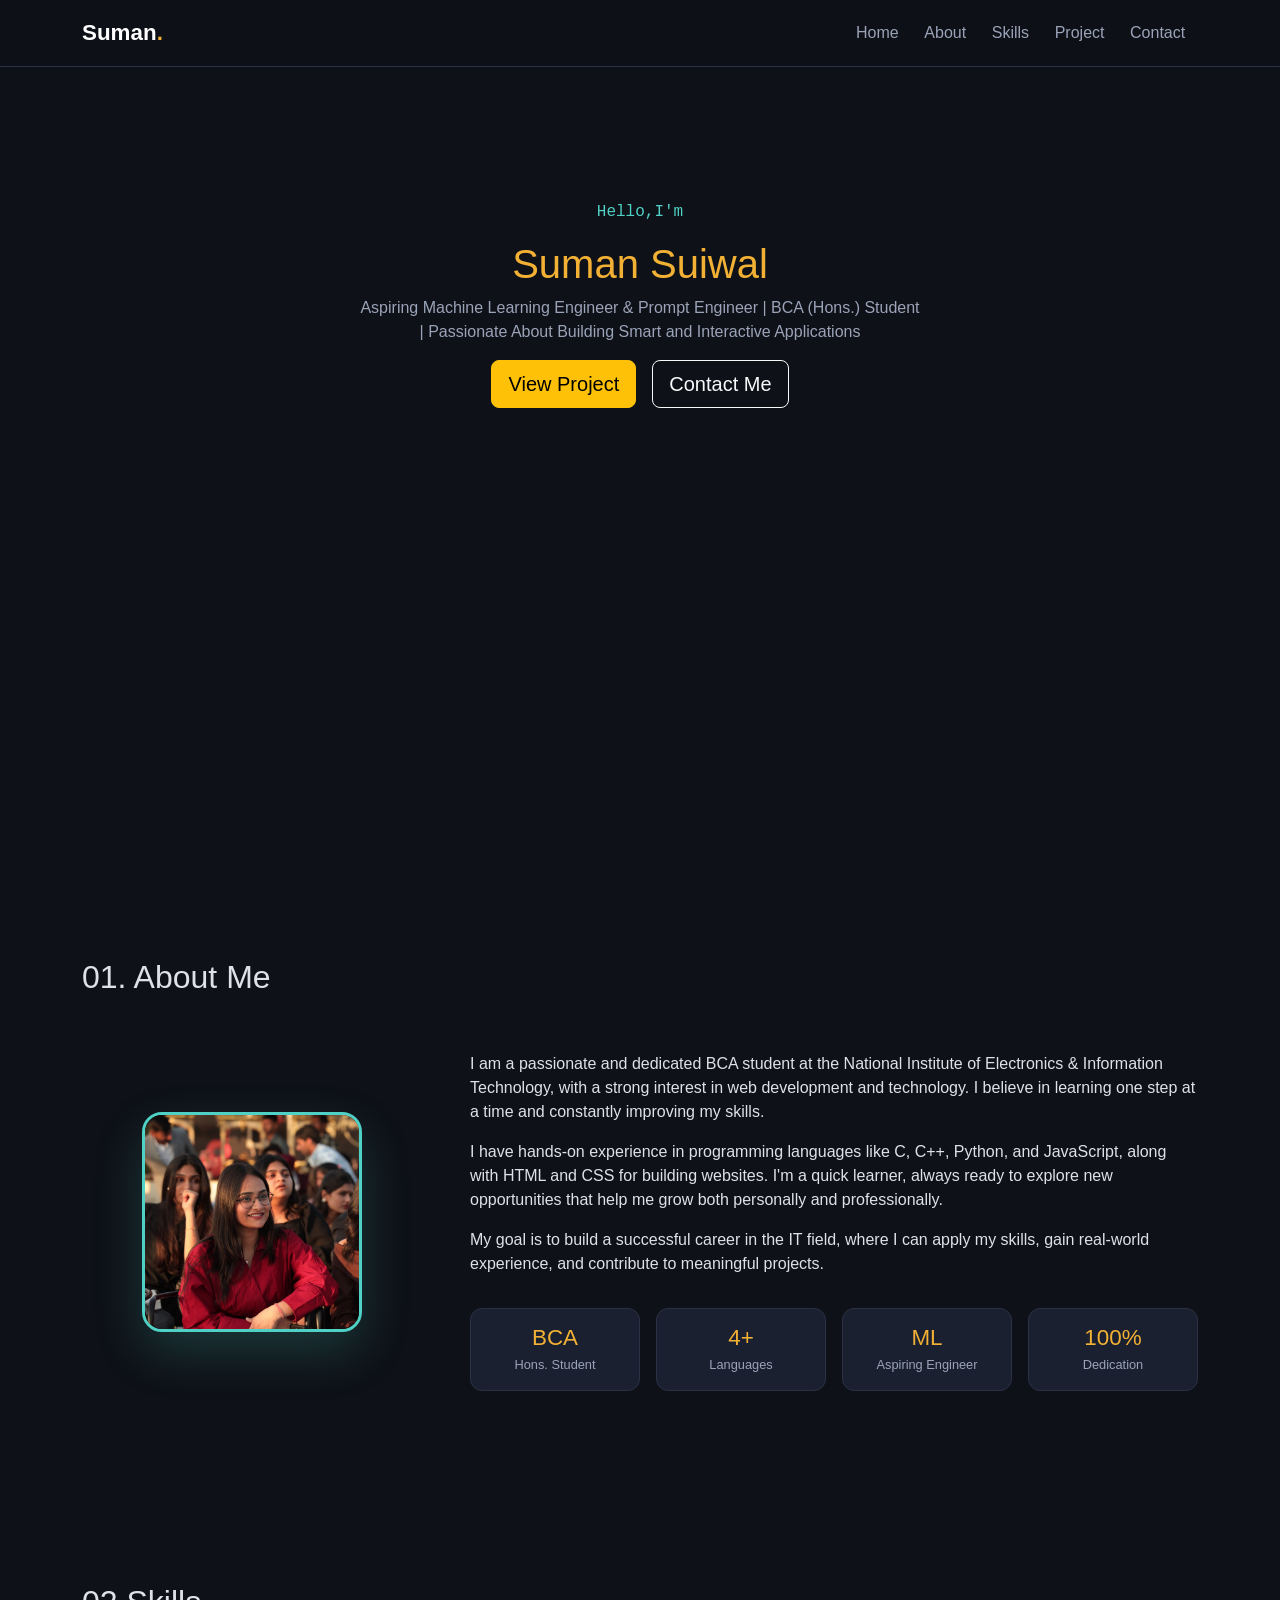
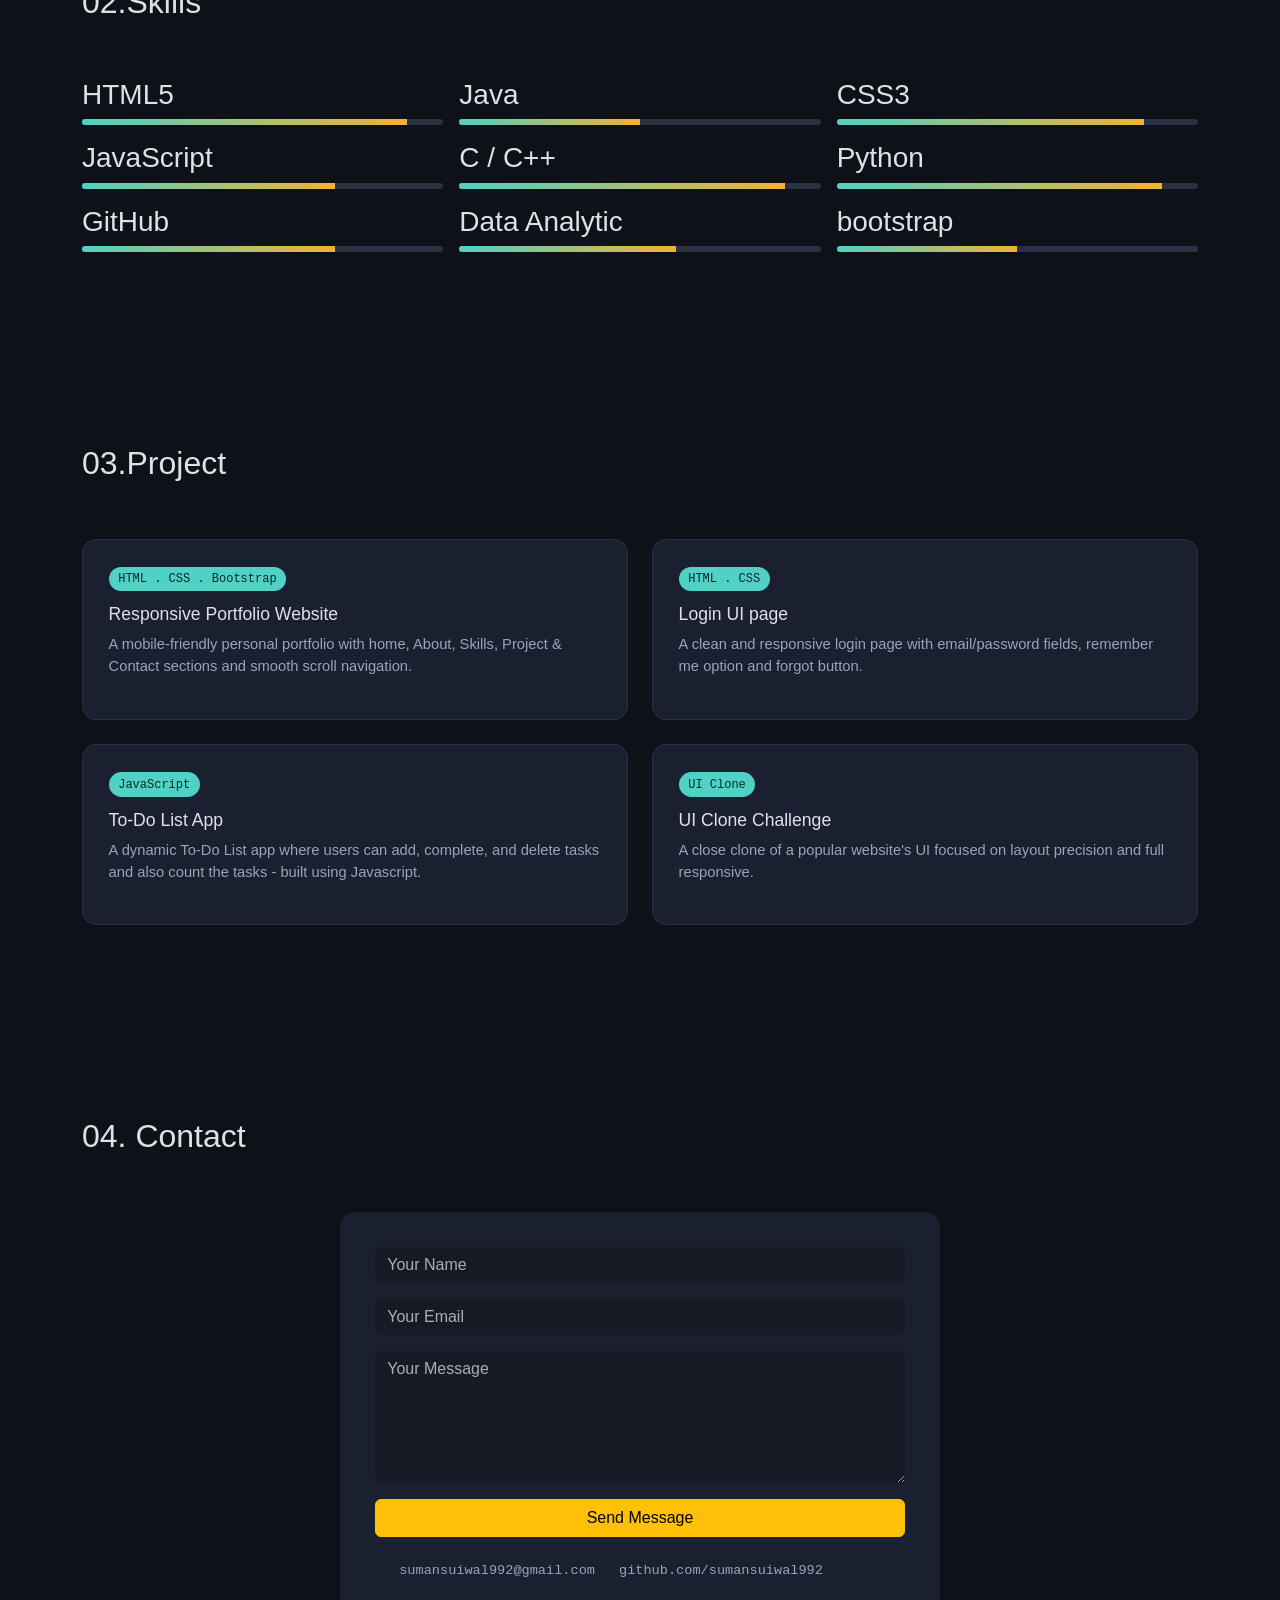
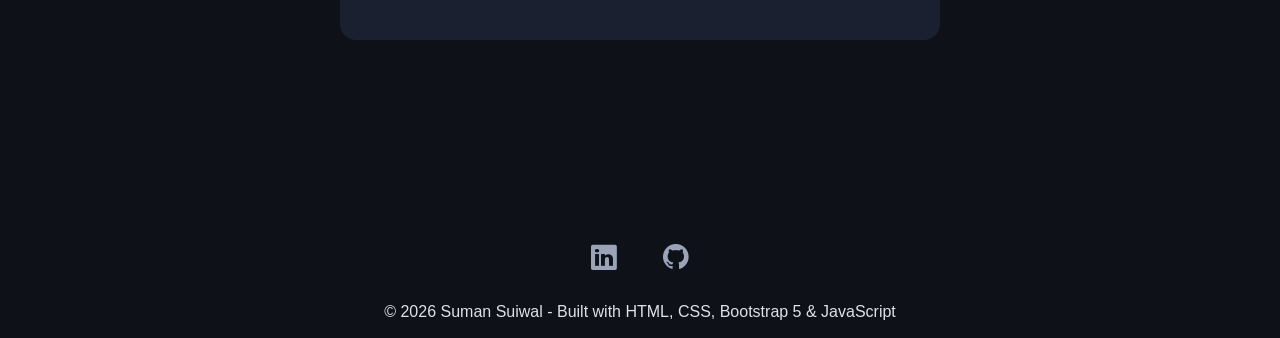
<file: index.html>
<!DOCTYPE html>
<html lang="en"data-bs-theme="dark">
<head>
  <link href="https://cdn.jsdelivr.net/npm/bootstrap@5.3.3/dist/css/bootstrap.min.css" rel="stylesheet">
  <link rel="stylesheet" href="https://cdn.jsdelivr.net/npm/bootstrap-icons@1.11.3/font/bootstrap-icons.css">
  <link rel="stylesheet"href="style.css">
    <meta charset="UTF-8">
    <meta name="viewport" content="width=device-width, initial-scale=1.0">
    <title>Portfolio website</title>
</head>
<body>
    <!--Navigation bar -->
    <header>
    <nav class="navbar navbar-expand-lg fixed-top">
        <div class="container">
           <a class="navbar-brand"href="#Home">Suman<span>.</span></a>
           <button class="navbar-toggler"type="button"data-bs-toggle="collapse"data-bs-target="#navMenu"><span class="navbar-toggler-icon"></span></button>
           <div class="collapse navbar-collapse justify-content-end"id="navMenu">
            <ul class="navbar-nav">
            <li class="nav-item"><a class="nav-link" href="#Home">Home</a></li>
            <li class="nav-item"><a class="nav-link" href="#About">About</a></li>
            <li class="nav-item"><a class="nav-link" href="#Skills">Skills</a></li>
            <li class="nav-item"><a class="nav-link" href="#Project">Project</a></li>
            <li class="nav-item"><a class="nav-link" href="#Contact">Contact</a></li>
            </ul>
            </div>
        </div>
    </nav>
    </header>
    <div id="Home" class="homePage d-flex align-item-center text-center">
  <div class="container">
    <p class="hi">Hello,I'm</p>
    <h1><span class="name">Suman Suiwal</span></h1>
    <p class="title mx-auto">
      Aspiring Machine Learning Engineer &amp; Prompt Engineer | BCA (Hons.) Student | Passionate About Building Smart and Interactive Applications
    </p>
    <div class="d-flex justify-content-center gap-3 flex-wrap">
      <a href="#Project" class="btn btn-warning btn-lg">View Project</a>
      <a href="#Contact" class="btn btn-outline-light btn-lg">Contact Me</a>
  </div>
  </div>
  </div>
     <br><br>
       <!--About Me Section-->
<section class="section container pt-0" id="About">
  <h2 class="sec-title"><span class="num">01.</span> About Me</h2>
  <div class="row align-items-center g-5">
  
    <div class="col-lg-4 text-center">
      <img src="img1.jpeg" alt="Suman Suiwal" class="about-img">
    </div>

    <div class="col-lg-8">
      <div class="summary">
        <p>I am a passionate and dedicated BCA student at the National Institute of Electronics &amp; Information Technology, with a strong interest in web development and technology. I believe in learning one step at a time and constantly improving my skills.</p>
        <p>I have hands-on experience in programming languages like C, C++, Python, and JavaScript, along with HTML and CSS for building websites. I'm a quick learner, always ready to explore new opportunities that help me grow both personally and professionally.</p>
        <p>My goal is to build a successful career in the IT field, where I can apply my skills, gain real-world experience, and contribute to meaningful projects.</p>
      </div>

      <!-- Highlight boxes -->
      <div class="row g-3 mt-3">
        <div class="col-6 col-md-3">
          <div class="about-stat">
            <h3>BCA</h3>
            <p>Hons. Student</p>
          </div>
        </div>
        <div class="col-6 col-md-3">
          <div class="about-stat">
            <h3>4+</h3>
            <p>Languages</p>
          </div>
        </div>
        <div class="col-6 col-md-3">
          <div class="about-stat">
            <h3>ML</h3>
            <p>Aspiring Engineer</p>
          </div>
        </div>
        <div class="col-6 col-md-3">
          <div class="about-stat">
            <h3>100%</h3>
            <p>Dedication</p>
          </div>
        </div>
      </div>
    </div>
  </div>
</section>
      <!--skills section -->
      <section class="section container"id="Skills">
        <h2 class="sec-title"><span class="num">02.</span>Skills</h2>
        <div class="row g-3">
          <div class="col-6 col-md-4">
            <div class="skills-box">
              <h3>HTML5</h3>
<div class="progress"><div class="progress-bar" style="width:90%"></div></div>
      </div>
      </div>
          <div class="col-6 col-md-4">
            <div class="skills-box">
              <h3>Java</h3>
<div class="progress"><div class="progress-bar" style="width:50%"></div></div>
      </div>
      </div>
          <div class="col-6 col-md-4">
            <div class="skills-box">
              <h3>CSS3</h3>
<div class="progress"><div class="progress-bar" style="width:85%"></div></div>
      </div>
      </div>
          <div class="col-6 col-md-4">
            <div class="skills-box">
              <h3>JavaScript</h3>
<div class="progress"><div class="progress-bar" style="width:70%"></div></div>
      </div>
      </div>
          <div class="col-6 col-md-4">
            <div class="skills-box">
              <h3>C / C++</h3>
<div class="progress"><div class="progress-bar" style="width:90%"></div></div>
      </div>
      </div>
          <div class="col-6 col-md-4">
            <div class="skills-box">
              <h3>Python</h3>
<div class="progress"><div class="progress-bar" style="width:90%"></div></div>
      </div>
      </div>
          <div class="col-6 col-md-4">
            <div class="skills-box">
              <h3>GitHub</h3>
<div class="progress"><div class="progress-bar" style="width:70%"></div></div>
      </div>
      </div>
          <div class="col-6 col-md-4">
            <div class="skills-box">
              <h3>Data Analytic</h3>
<div class="progress"><div class="progress-bar" style="width:60%"></div></div>
      </div>
      </div>
          <div class="col-6 col-md-4">
            <div class="skills-box">
              <h3>bootstrap</h3>
<div class="progress"><div class="progress-bar" style="width:50%"></div></div>
      </div>
      </div>

      </div>
      </section>
      <!--Project-->
      <section class="section container" id="Project">
        <h2 class="sec-title"><span class="num">03.</span>Project</h2>
        <div class="row g-4">
          <div class="col-md-6">
            <div class="project-card">
              <span class="tag">HTML . CSS . Bootstrap</span>
              <h3>Responsive Portfolio Website</h3>
              <p>A mobile-friendly personal portfolio with home, About, Skills, Project &amp; Contact sections and smooth scroll navigation.</p>
            </div>
          </div>
          <div class="col-md-6">
            <div class="project-card">
              <span class="tag">HTML . CSS </span>
              <h3>Login UI page</h3>
              <p>A clean and responsive login page with email/password fields,  remember me option and forgot button.</p>
            </div>
          </div>
          <div class="col-md-6">
            <div class="project-card">
              <span class="tag">JavaScript</span>
              <h3>To-Do List App</h3>
              <p>A dynamic To-Do List app where users can  add, complete, and delete tasks and also count the tasks - built using Javascript.</p>
            </div>
          </div>
          <div class="col-md-6">
            <div class="project-card">
              <span class="tag">UI Clone</span>
              <h3>UI Clone Challenge</h3>
              <p>A close clone of a popular website's UI focused on layout precision and full responsive.</p>
            </div>
          </div>
      </section>

    <!--Contact section-->
    <section class="section container"id="Contact">
      <h2 class="sec-title"><span class="num">04.</span> Contact</h2>
      <div class="contact-box mx-auto">
        <form id="contactForm">
          <div class="mb-3">
            <input type="text"class="form-control"placeholder="Your Name"required>
          </div>
          <div class="mb-3">
            <input type="email"class="form-control"placeholder="Your Email"required>
          </div>
          <div class="mb-3">
            <textarea class="form-control" rows="5" placeholder="Your Message"required></textarea>
          </div>
          <button type="submit" class="btn btn-warning w-100">Send Message</button>
        </form>
        <p class="msg"id="formMsg">Message sent - thank you! I'll get back to you soon</p>
        <div class="contact-info">
          <a href="mailto:sumansuiwal992@gmail.com">sumansuiwal992@gmail.com</a>
          <a href="https://github.com/sumansuiwal992" target="_blank">github.com/sumansuiwal992</a>
        </div>
      </div>
    </section>
    <!--Footer section-->
    <footer class="text-center">
      <div class="social-icons mb-3">
        <a href="https://www.linkedin.com/in/suman-suiwal" target="_blank" class="social-link">
        <i class="bi bi-linkedin"></i>
      </a>
        <a href="https://github.com/sumansuiwal992" target="_blank" class="social-link">
        <i class="bi bi-github"></i>
        </a>
      </div>
      <p>&copy; <span id="year"></span> Suman Suiwal - Built with HTML, CSS, Bootstrap 5 &amp; JavaScript</p>
    </footer>
   <!-- Bootstrap JS -->
<script src="https://cdn.jsdelivr.net/npm/bootstrap@5.3.3/dist/js/bootstrap.bundle.min.js"></script>
<script>
  document.getElementById('year').textContent = new Date().getFullYear();

  // Close mobile menu on link click
  document.querySelectorAll('#navMenu .nav-link').forEach(link => {
    link.addEventListener('click', () => {
      const nav = document.getElementById('navMenu');
      if (nav.classList.contains('show')) {
        new bootstrap.Collapse(nav).toggle();
      }
    });
  });
// Contact form (demo only)
  document.getElementById('contactForm').addEventListener('submit', function (e) {
    e.preventDefault();
    document.getElementById('formMsg').style.display = 'block';
    this.reset();
  });
</script>
</body>
</html>
</file>
<file: style.css>
:root{
  --bg:#0e1117;
  --bg-soft:#151a24;
  --card:#1a2030;
  --line:#2a3145;
  --muted:#9aa3b8;
  --accent:#4fd1c5;
  --accent2:#f2b134;
}
body{
    background:var(--bg);
    font-family: 'Poppins',sans-serif;
}
html{
    scroll-behavior: smooth;
}
.navbar{
     background:rgba(14,17,23,0.9); backdrop-filter:blur(8px); border-bottom:1px solid var(--line); }
.navbar-brand{
    font-weight: 700;
    font-size: 1.4rem;
}
.navbar-brand span {
    color: var(--accent2);
}
.nav-link{
    color: var(--muted)!important;
    margin:0.3rem;
}
.nav-link:hover{
    color: var(--accent)!important;
}

.homePage{ 
    min-height:100vh; 
    padding-top:200px;
     position:relative;
     }
  .hi{
     color:var(--accent); 
     font-family:monospace; 
    }
.name{ color:var(--accent2);
 }
.title{
     color:var(--muted); 
     max-width:560px;
      margin-bottom:1rem; 
    }  
.section{
    margin-top:10px;
    margin-bottom:15%;
}
.about-img{
  width:220px;
  height:220px;
  object-fit:cover;
  border-radius:20px;
  border:3px solid var(--accent);
  box-shadow:0 20px 50px rgba(79,209,197,0.2);
}
.about-stat{
  background:var(--card);
  border:1px solid var(--line);
  border-radius:12px;
  padding:1rem;
  text-align:center;
  transition:.25s;
}
.about-stat:hover{
  border-color:var(--accent2);
  transform:translateY(-4px);
}
.about-stat h3{
  color:var(--accent2);
  font-size:1.4rem;
  margin-bottom:.2rem;
}
.about-stat p{
  color:var(--muted);
  font-size:.8rem;
  margin:0;
}
.sec-title{
    margin-bottom:5%;
}
.Skills-box{
    background:var(--card);
    border:1px soild var(--line);
    border-radius:12px;
    padding:1.3rem;
    transition: 25s;
}
.Skills-box:hover{
    border-color:var(--accent);
    transform:translateY(-4px);
}
.Skills-box h3{
    font-size:1.0rem;
    margin-bottom:.7rem;
    font-weight:500;
}
.progress{
    height:6px;
    background:var(--line);
}
.progress-bar{
    background:linear-gradient(90deg,var(--accent),var(--accent2));
}

.project-card{
     background:var(--card); 
     border:1px solid var(--line); 
     border-radius:14px; 
     padding:1.6rem;
      height:100%;
       transition:.25s; 
    }
.project-card:hover{
     border-color:var(--accent2);
      transform:translateY(-6px);
     }
.tag{ 
    display:inline-block;
     font-family:monospace;
      font-size:.75rem;
       background:var(--accent); 
       color:#052b28; 
       padding:.2rem .6rem;
        border-radius:20px; 
        margin-bottom:.8rem;
     }
.project-card h3{
     margin-bottom:.5rem;
      font-size:1.1rem;
     }
.project-card p{
     color:var(--muted);
      font-size:.92rem;
       margin-bottom:1rem; 
    }
 
.contact-box{
    background:var(--card);
    border: 1px soild var(--line);
    border-radius:16px;
    padding:2.2rem;
    max-width:600px;
}
.form-control{
    background:var(--bg-soft);
    border:1px soild var(--line);
    color:#eef1f7;
}
.form-control :focus{
    background:var(--bg-soft);
    color: #eef1f7;
    border-color:var(--accent);
    box-shadow: 0 0 0 .2rem rgba(79,209,197,0.15);
}
.msg{
    display: none;
    color:var(--accent);
    margin-top: 1rem;
    font-family:monospace;
    font-size: 0.95rem;
    font-weight:500;
}
.contact-info{
    display:flex;
    gap:1.5rem;
    margin:1.5rem;
    flex-wrap:wrap;
}
.contact-info a{
    color: var(--muted);
    text-decoration:none;
    font-family:monospace;
    font-size:.85rem;
}
.contact-info a:hover{
    color: var(--accent);
}

.social-icons{
    display:flex;
    justify-content: center;
    gap: 1.2rem;
}
.social-link{
    width:52px;
    height:52px;
    display: flex;
    align-items: center;
    justify-content: center;
    border: 1px soild var(--line);
    border-radius: 50%;
    color:var(--muted);
    font-size:1.6rem;
    text-decoration: none;
    transition:25s;
}
.social-link:hover{
    border-color:var(--accent);
    color:var(--accent);
    transform:translateY(-3px);
}
</file>
